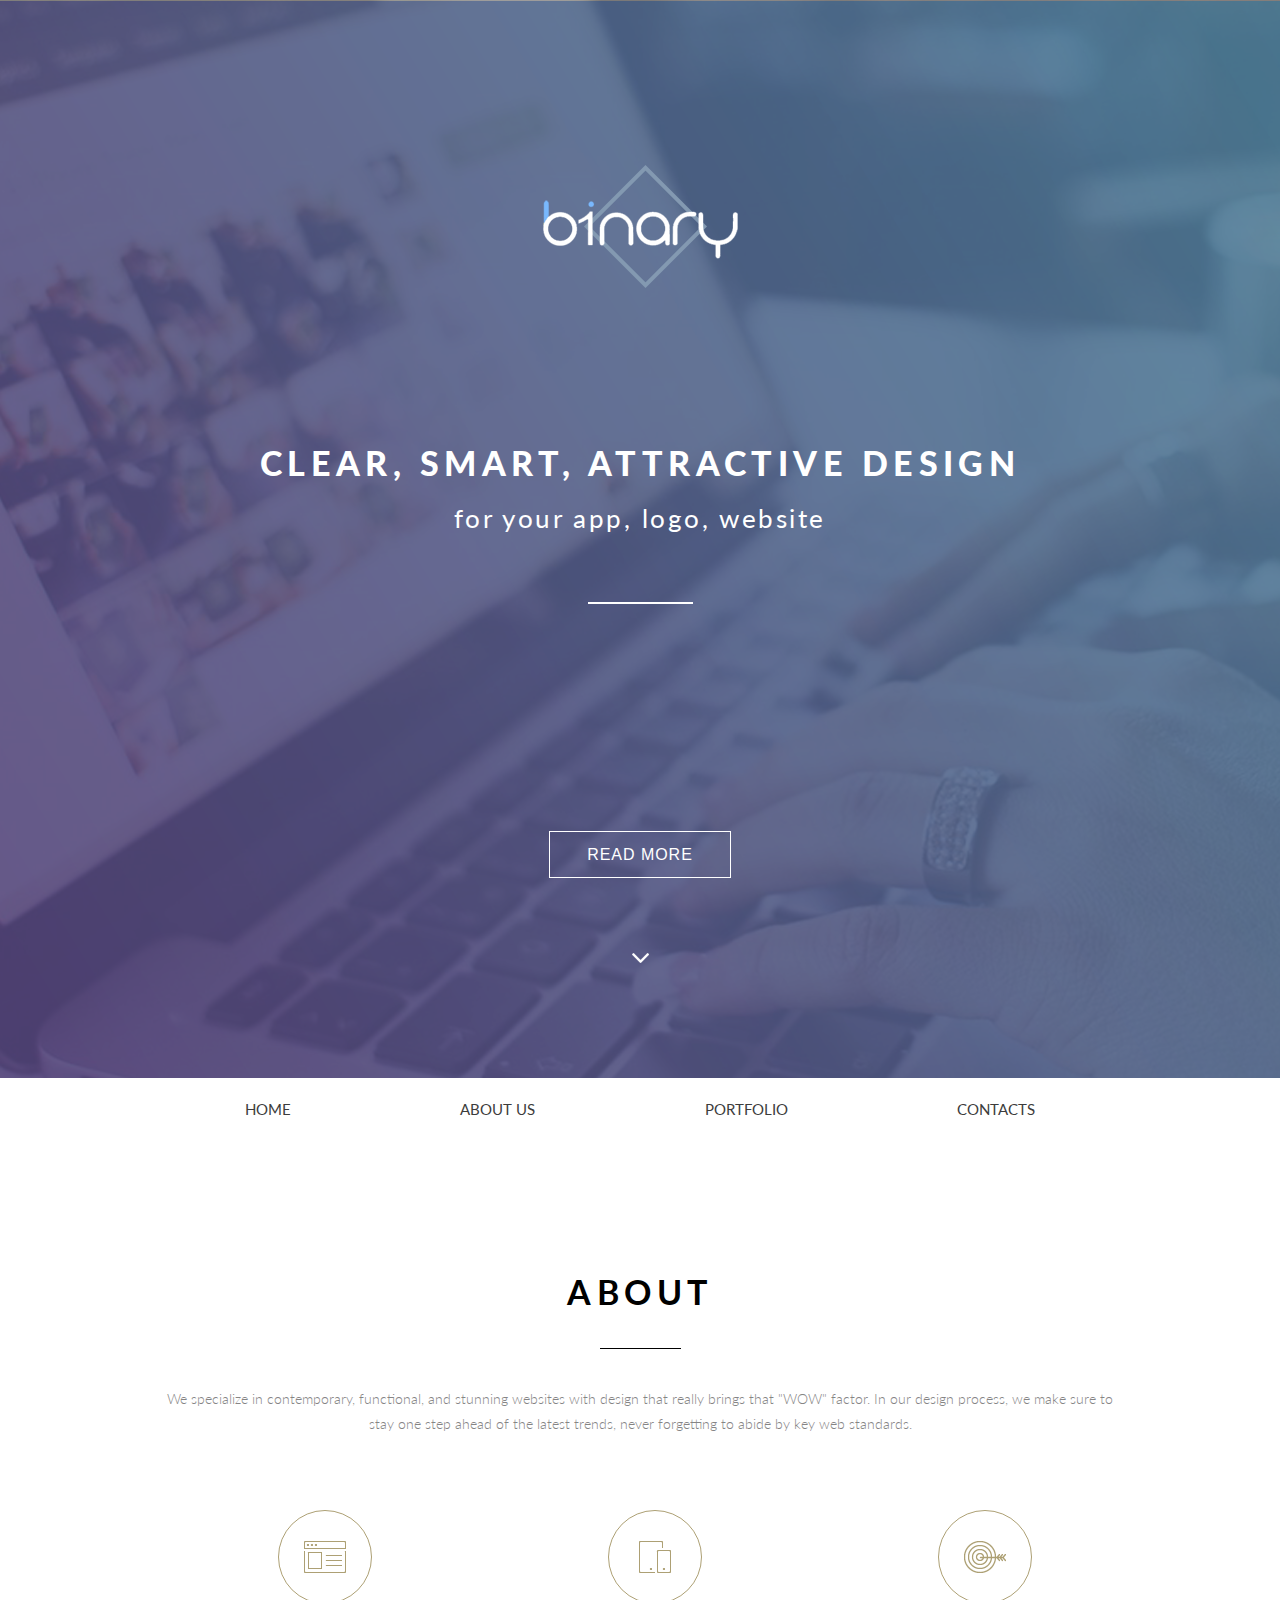
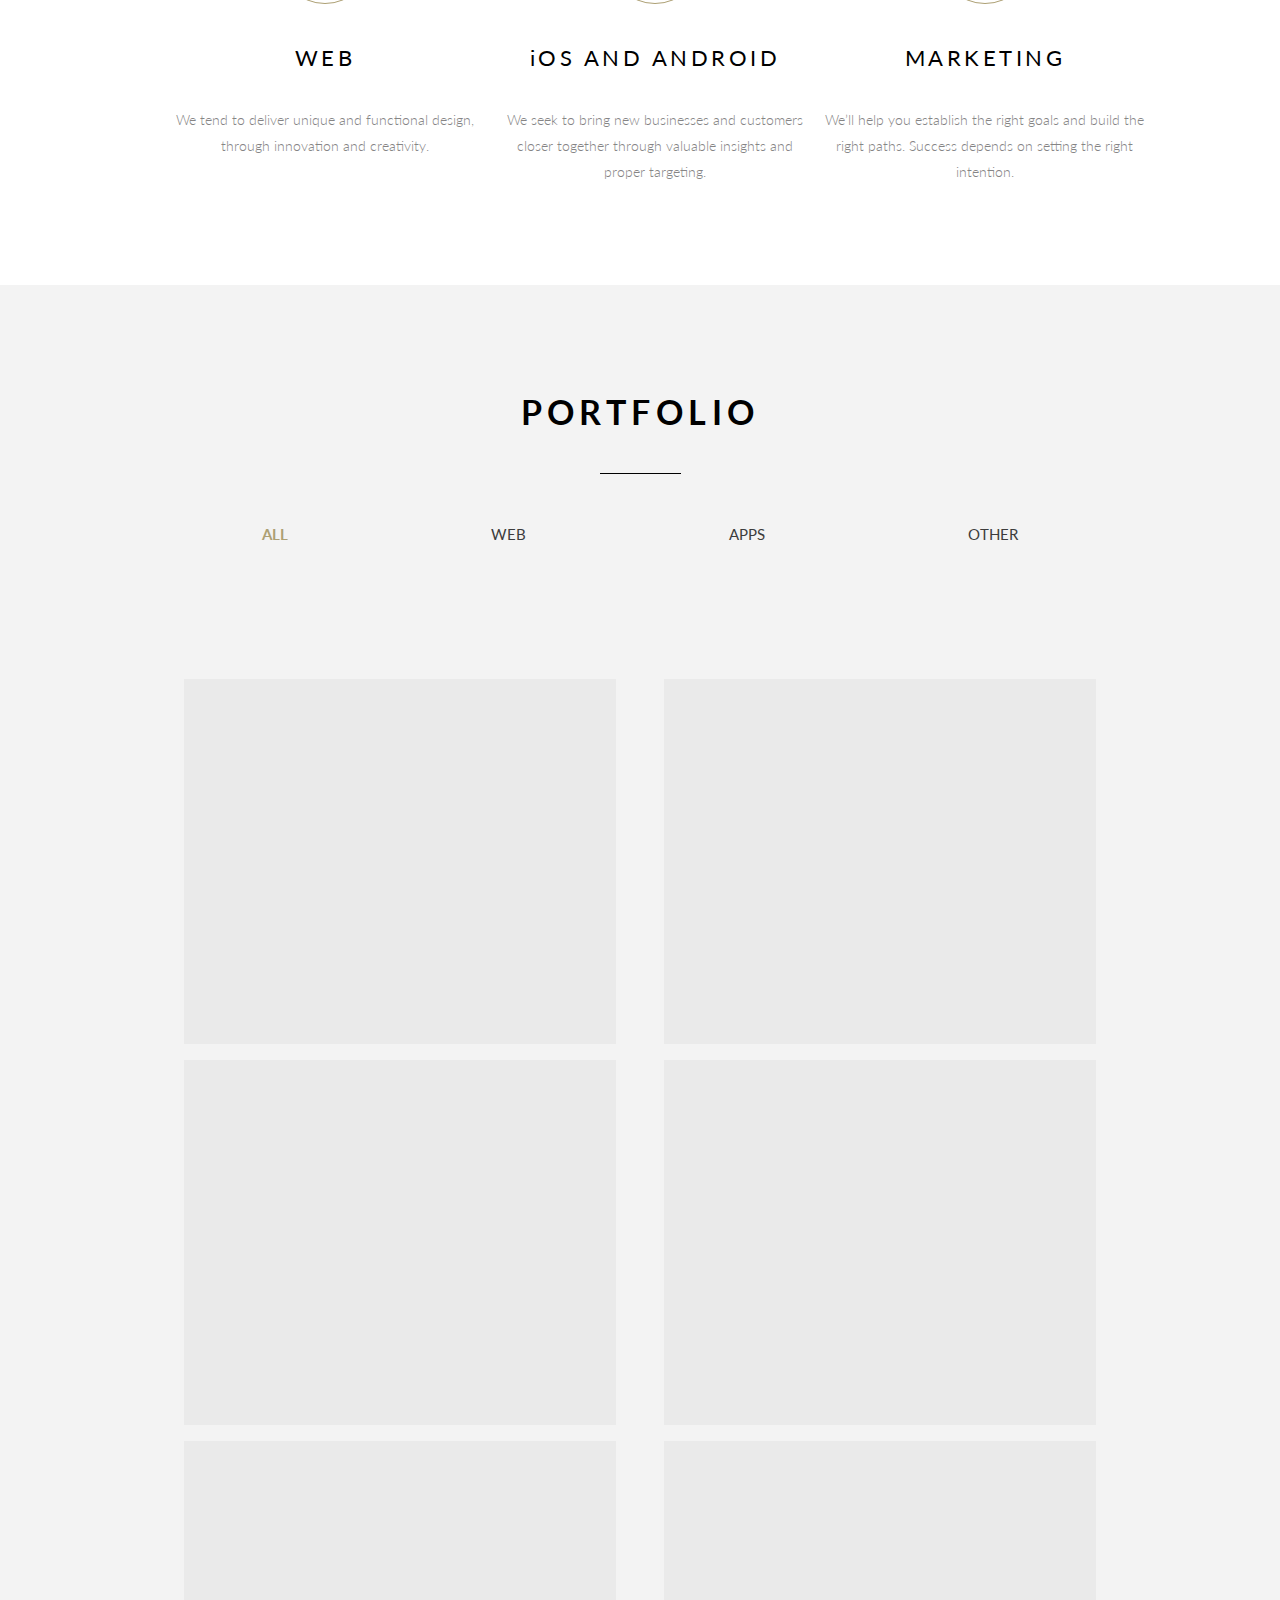
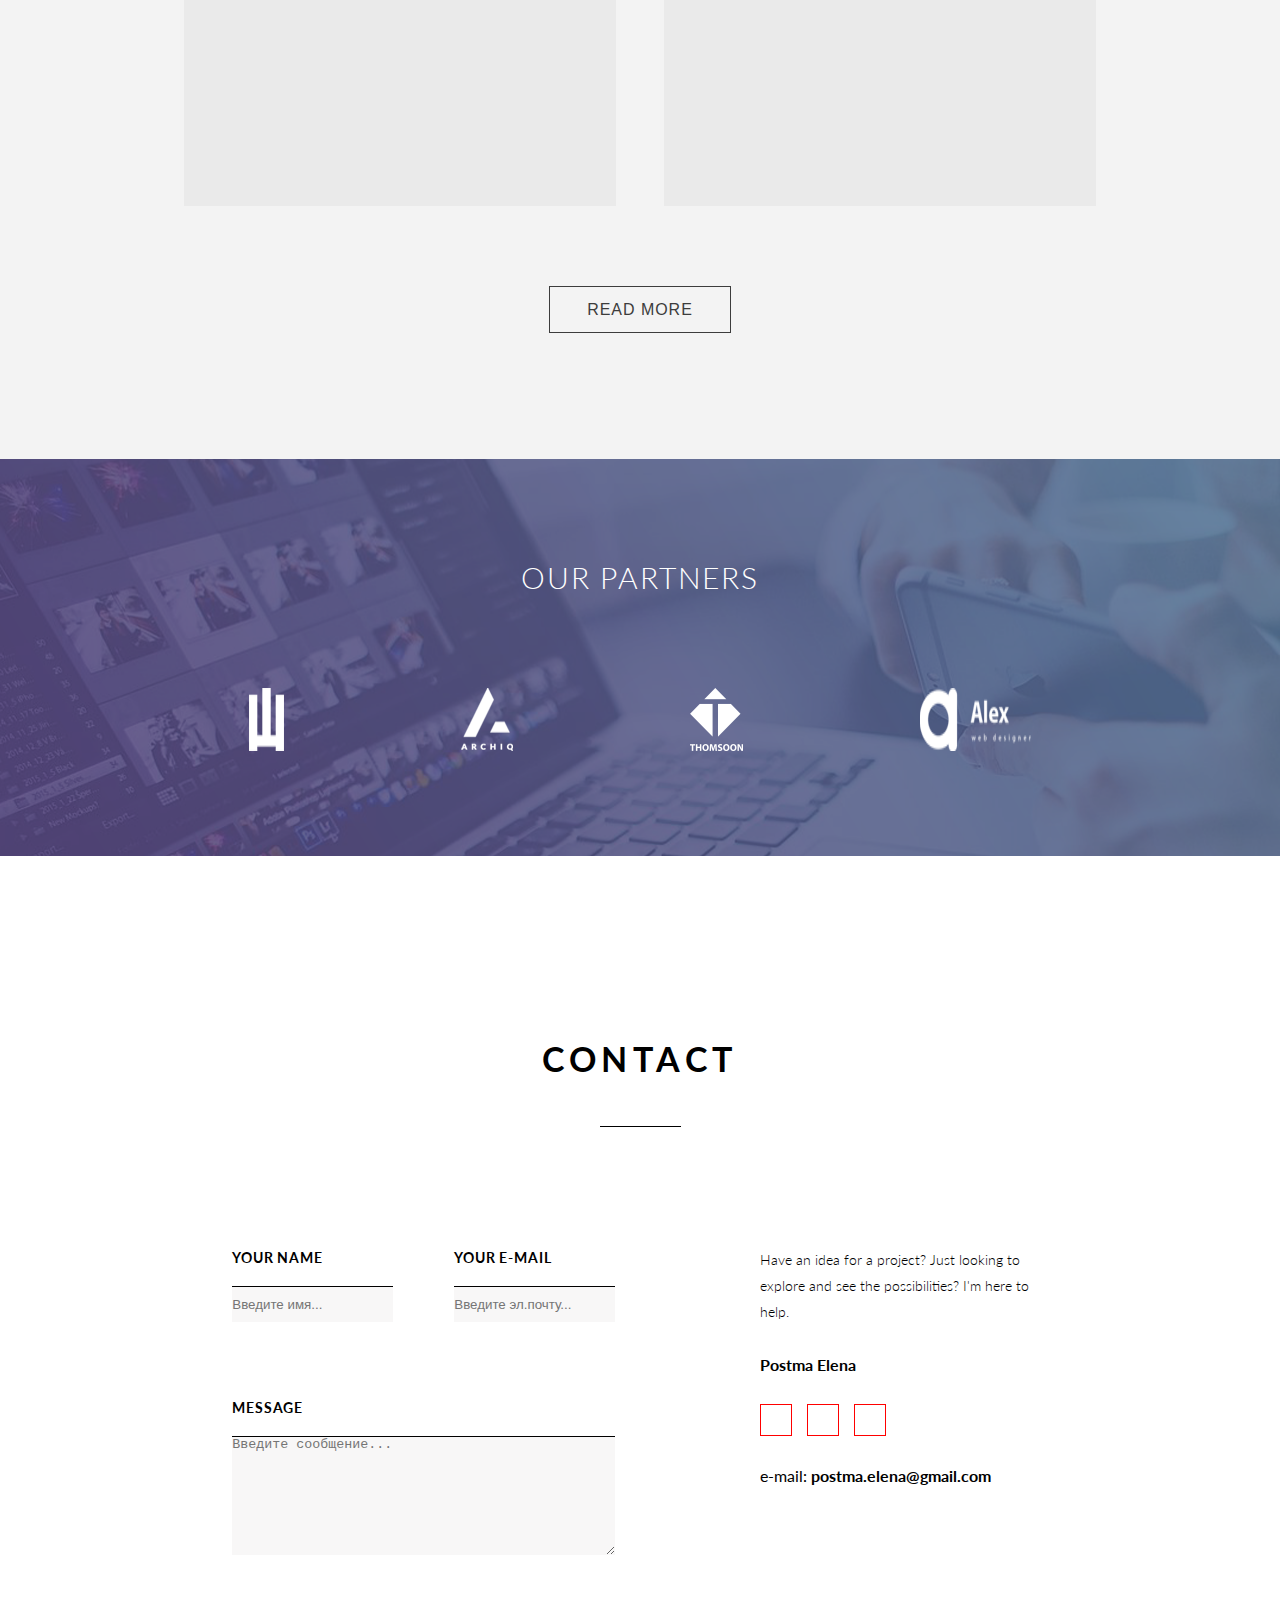
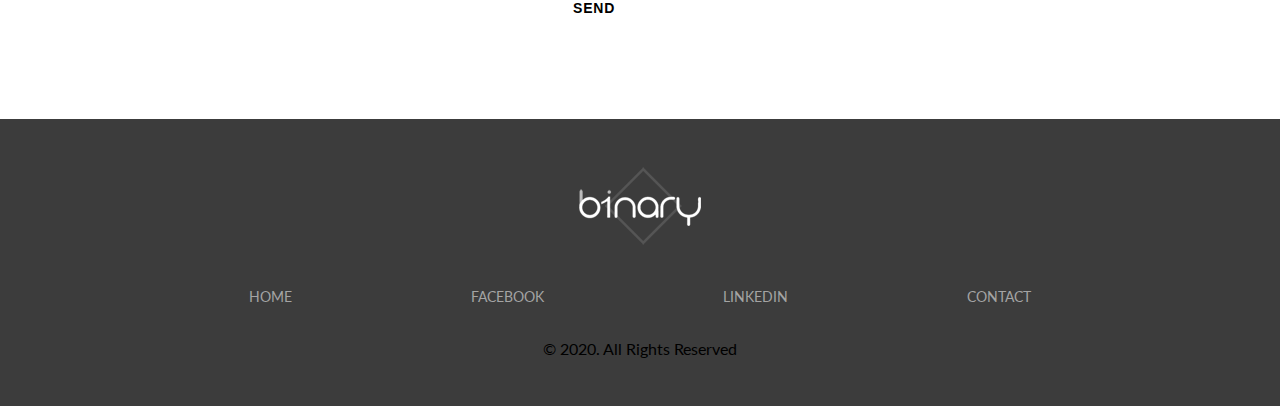
<file: index.html>
<!DOCTYPE html>
<html lang="en">

<head>
    <meta charset="UTF-8">
    <meta name="viewport" content="width=device-width, initial-scale=1.0">
    <link href="https://fonts.googleapis.com/css?family=Lato:300,400,700&display=swap" rel="stylesheet">
    <link rel="stylesheet" href="/css/style.css">
    <title>B1NARY</title>
</head>

<body>
    <header class="header">
        <div class="container">
            <div class="header__logo">
                <img src="/img/slider_img/slider_logo.png" alt="">
            </div>
            <div class="header__text">
                <p class="header__text_bold text">Clear, smart, attractive design </p>
                <p class="header__text_normal text">for your app, logo, website</p>
            </div>
            <button class="header__button">READ MORE</button>
            <div class="header__anchor">
                <a href="#">
                    <img src="img/slider_img/header_arrow_down.png" alt="arrow_anchor">
                </a>
            </div>
        </div>
    </header>
    <nav class="menu">
        <div class='container'>
            <ul class="menu__list">
                <li class='list__item item_active'><a href="#">home</a></li>
                <li class='list__item'><a href="#">about us</a></li>
                <li class='list__item'><a href="#">portfolio</a></li>
                <li class='list__item'><a href="#">contacts</a></li>
            </ul>
        </div>
    </nav>
    <main class="content">
        <section class="content__about">
            <div class='container'>
                <article class="about__title">
                    ABOUT
                </article>
                <article class="about__text">
                    <p>We specialize in contemporary, functional, and stunning websites with design that really brings that "WOW" factor. In our design process, we make sure to stay one step ahead of the latest trends, never forgetting to abide by key web
                        standards.
                    </p>
                </article>
                <article class="about__cards">
                    <article class="about__card card_one">
                        <div class="card__img "></div>
                        <div class="card__title">
                            WEB
                        </div>
                        <div class="card__text">
                            We tend to deliver unique and functional design, through innovation and creativity.
                        </div>
                    </article>
                    <article class="about__card card_two">
                        <div class="card__img">

                        </div>
                        <div class="card__title">
                            iOS AND ANDROID
                        </div>
                        <div class="card__text">
                            We seek to bring new businesses and customers closer together through valuable insights and proper targeting.
                        </div>
                    </article>
                    <article class="about__card card_three">
                        <div class="card__img">

                        </div>
                        <div class="card__title">
                            MARKETING
                        </div>
                        <div class="card__text">
                            We’ll help you establish the right goals and build the right paths. Success depends on setting the right intention.
                        </div>
                    </article>

                </article>
            </div>
        </section>
        <section class="content__portfolio">
            <section class="container">
                <article class='potrfolio__title'>PORTFOLIO</article>
                <article class='potrfolio__nav'>
                    <ul class="portfolio__list">
                        <li class='portfolio__list_item item_active'><a href="#">all</a></li>
                        <li class='portfolio__list_item'><a href="#">web</a></li>
                        <li class='portfolio__list_item'><a href="#">apps</a></li>
                        <li class='portfolio__list_item'><a href="#">other</a></li>
                    </ul>
                </article>
                <article class='potrfolio__imgs'>
                    <div class="portfolio__img"></div>
                    <div class="portfolio__img"></div>
                    <div class="portfolio__img"></div>
                    <div class="portfolio__img"></div>
                    <div class="portfolio__img"></div>
                    <div class="portfolio__img"></div>
                </article>
                <button class="portfolio__btn">READ MORE</button>
            </section>
        </section>
        <section class="content__partners">
            <article class="container">
                <article class="partners__title">
                    Our partners
                </article>
                <article class="partners__card">
                    <div class="partners__list">
                        <img class='partners__list__item item_1' src="/img/partners/partner_1.png" alt="partner_1">
                        <img class='partners__list__item item_2' src="/img/partners/partner_2.png" alt="partner_2">
                        <img class='partners__list__item item_3' src="/img/partners/partner_3.png" alt="partner_3">
                        <img class='partners__list__item item_4' src="/img/partners/partner_4.png" alt="partner_4">
                    </div>
                </article>
            </article>
        </section>
        <section class="content__contacts">
            <article class="container">
                <article class="contact__title">
                    contact
                </article>
                <article class="contact__orders">
                    <form action="#" class="contact__form">
                        <div class="contact__nameAndMail">
                            <div class='contact__form__name'>
                                <label for="contact_name">YOUR NAME</label>
                                <br>
                                <input type="text" name='contact_name' id="contact_name" class="mt_19" placeholder="Введите имя...">
                            </div>
                            <div class='contact__form__email'>
                                <label for="contact_email">YOUR E-MAIL</label>
                                <br>
                                <input type="email" name='contact_email' id="contact_email" class="mt_19" placeholder="Введите эл.почту...">
                            </div>
                        </div>
                        <div class='contact__form__message'>
                            <label for="contact__message">MESSAGE</label>
                            <br>
                            <textarea name="contact__message" id="contact__message" placeholder="Введите сообщение..." class="mt_19"></textarea>
                        </div>
                        <button class="contact__btn">send</button>
                    </form>
                    <div class="contact__present">
                        <div class="contact__present_text">Have an idea for a project? Just looking to explore and see the possibilities? I'm here to help.</div>
                        <div class="contact__present_name">
                            <strong>Postma Elena</strong>
                        </div>
                        <div class="contact__present_socials">
                            <div class="contact__fb present__icons">
                            </div>
                            <div class="contact__in present__icons">
                            </div>
                            <div class="contact__vk present__icons"></div>
                        </div>
                        <div class="contact__present_mail">e-mail: <strong>postma.elena@gmail.com</strong></div>
                    </div>
                </article>
            </article>
        </section>
    </main>

    <footer class="footer">
        <section class="container">
            <section class="footer__logo"></section>
            <section class="footer__nav">
                <ul class="footer__nav__list">
                    <li class='footer__item footer_item_1'><a href="#">HOME</a></li>
                    <li class='footer__item footer_item_2'><a href="#">Facebook</a></li>
                    <li class='footer__item footer_item_3'><a href="#">Linkedin</a></li>
                    <li class='footer__item footer_item_4'><a href="#">Contact</a></li>
                </ul>
            </section>
            <section class="footer__copyright">© 2020. All Rights Reserved</section>
        </section>
    </footer>
</body>

</html>
</file>
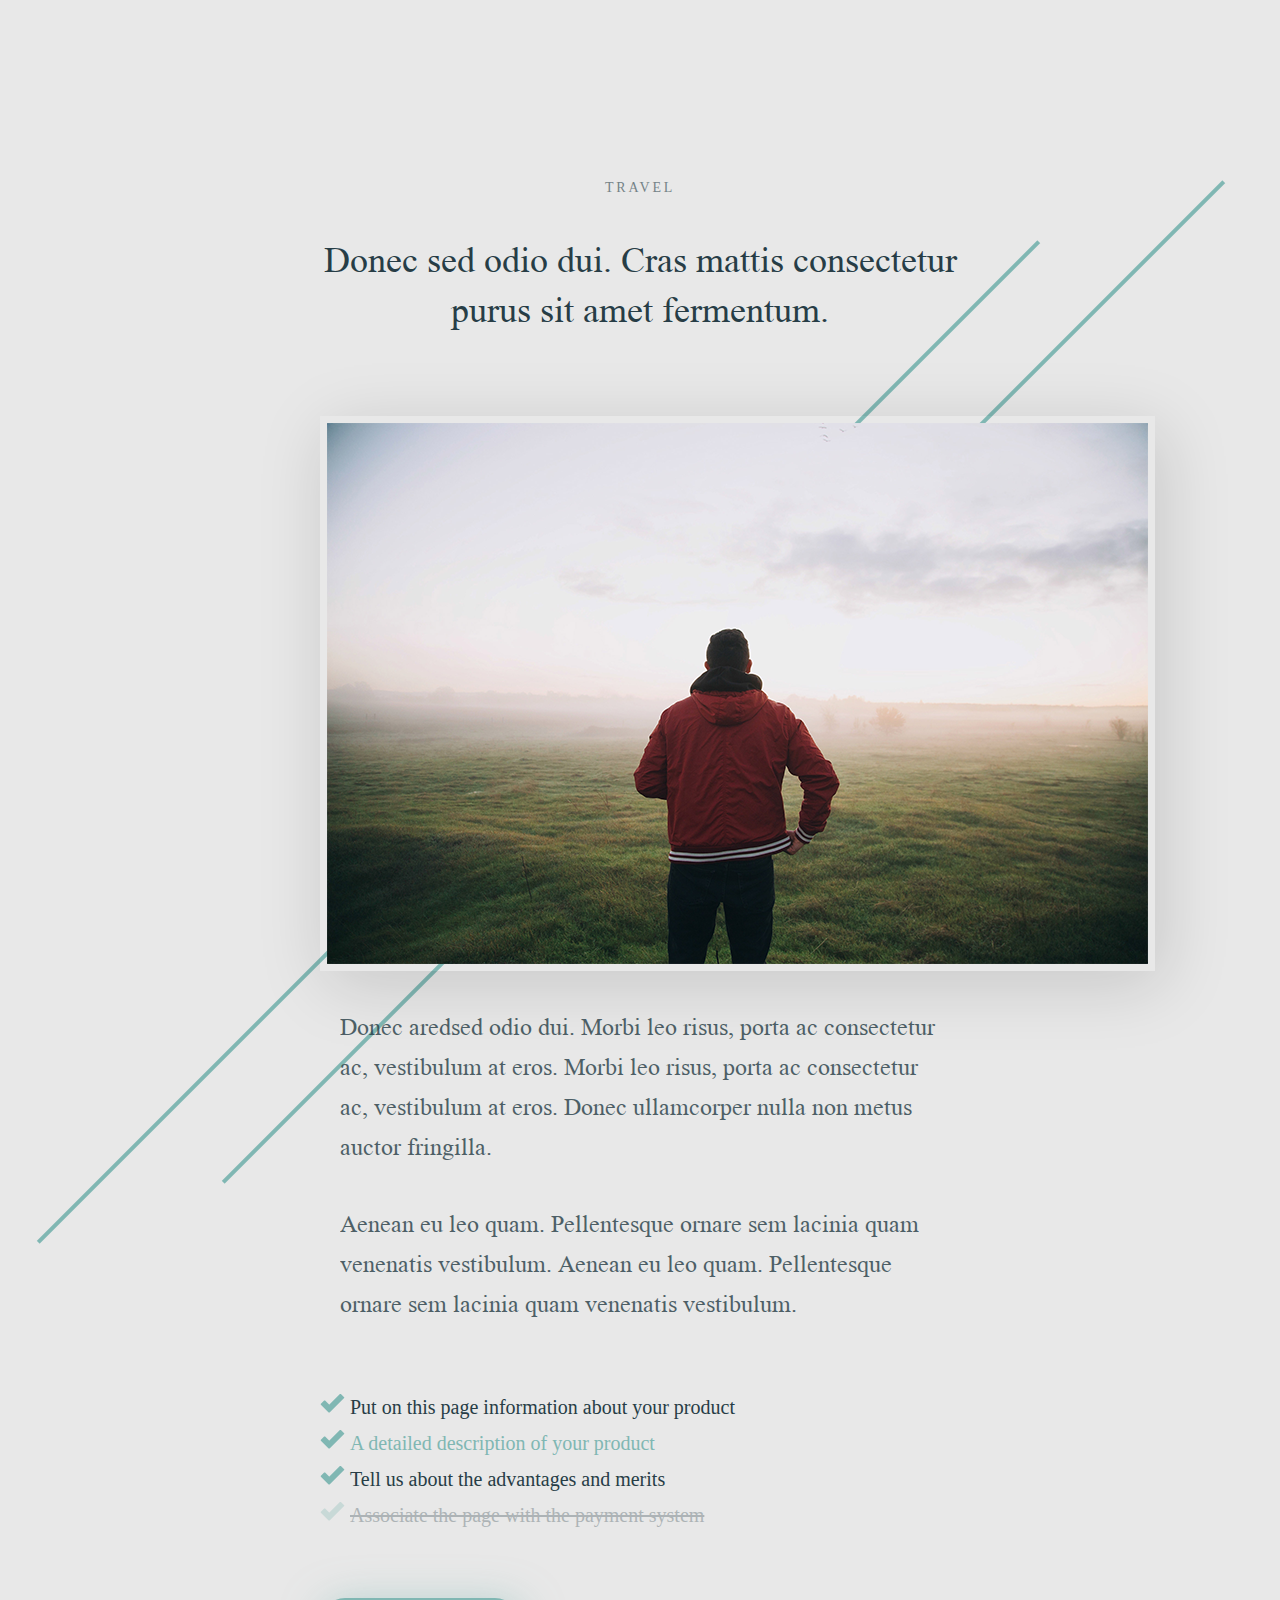
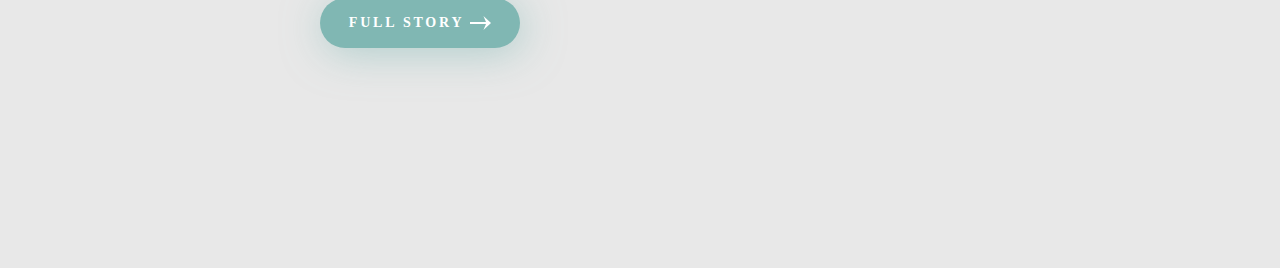
<file: learning_page/index.html>
<!DOCTYPE html>
<html lang="en">

<head>
    <meta charset="UTF-8">
    <meta name="viewport" content="width=device-width, initial-scale=1.0">
    <title>learn page</title>
    <link rel="stylesheet" href="/learning_page/css/style.css">
</head>

<body>
    <div class='wrapper'>
        <h1>Travel</h1>
        <h2>Donec sed odio dui. Cras mattis consectetur purus sit amet fermentum.</h2>

        <div class='wrapper_img'>
            <div class="img_bg"></div>
        </div>

        <p class='first_p'>Donec aredsed odio dui. Morbi leo risus, porta ac consectetur ac, vestibulum at eros. Morbi leo risus, porta ac consectetur ac, vestibulum at eros. Donec ullamcorper nulla non metus auctor fringilla.</p>
        <p class='two_p'>Aenean eu leo quam. Pellentesque ornare sem lacinia quam venenatis vestibulum. Aenean eu leo quam. Pellentesque ornare sem lacinia quam venenatis vestibulum.</p>

        <ul class="list">
            <li class='list__item item_1'>Put on this page information about your product</li>
            <li class='list__item item_2'>A detailed description of your product</li>
            <li class='list__item item_3'>Tell us about the advantages and merits</li>
            <li class='list__item item_4'>Associate the page with the payment system</li>
        </ul>

				<button type='submit' class="btn_submit">FULL STORY <img src="img/arrow_btn.png" alt=""> </button>
    </div>
</body>

</html>
</file>
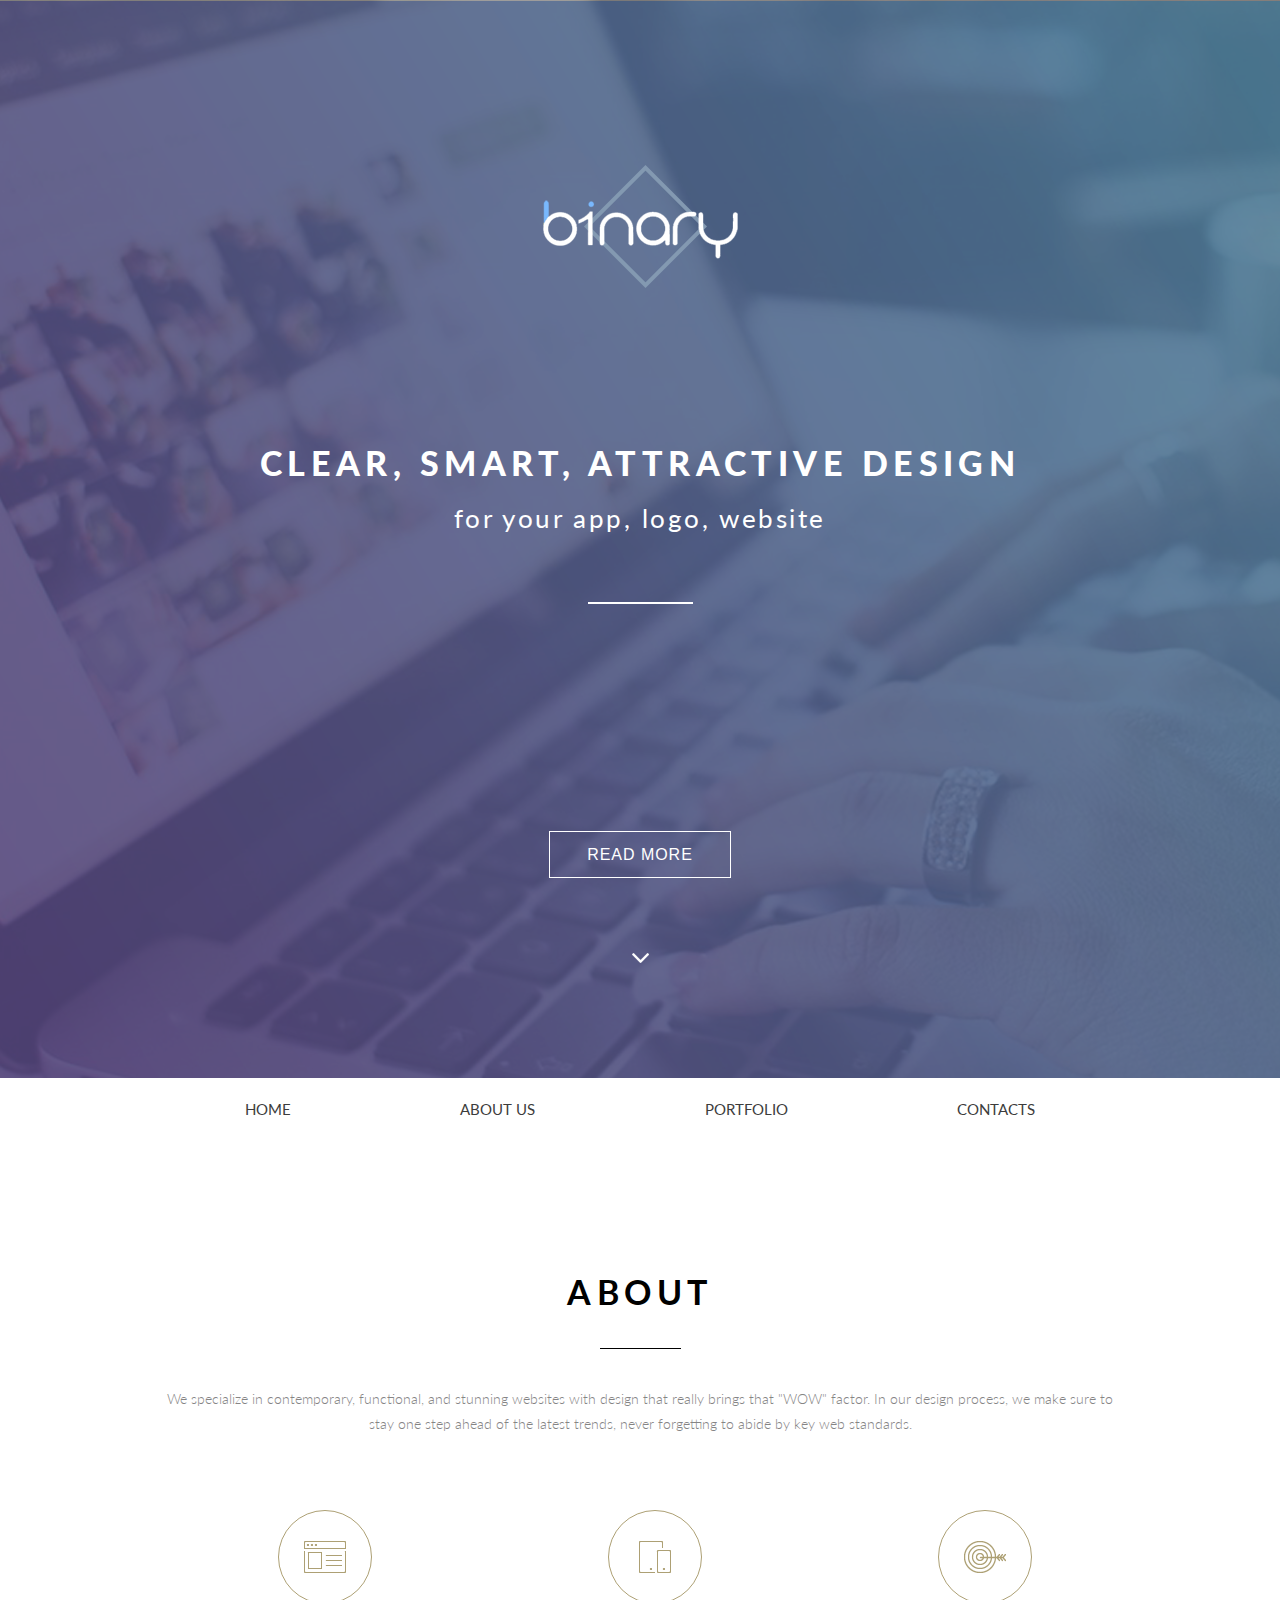
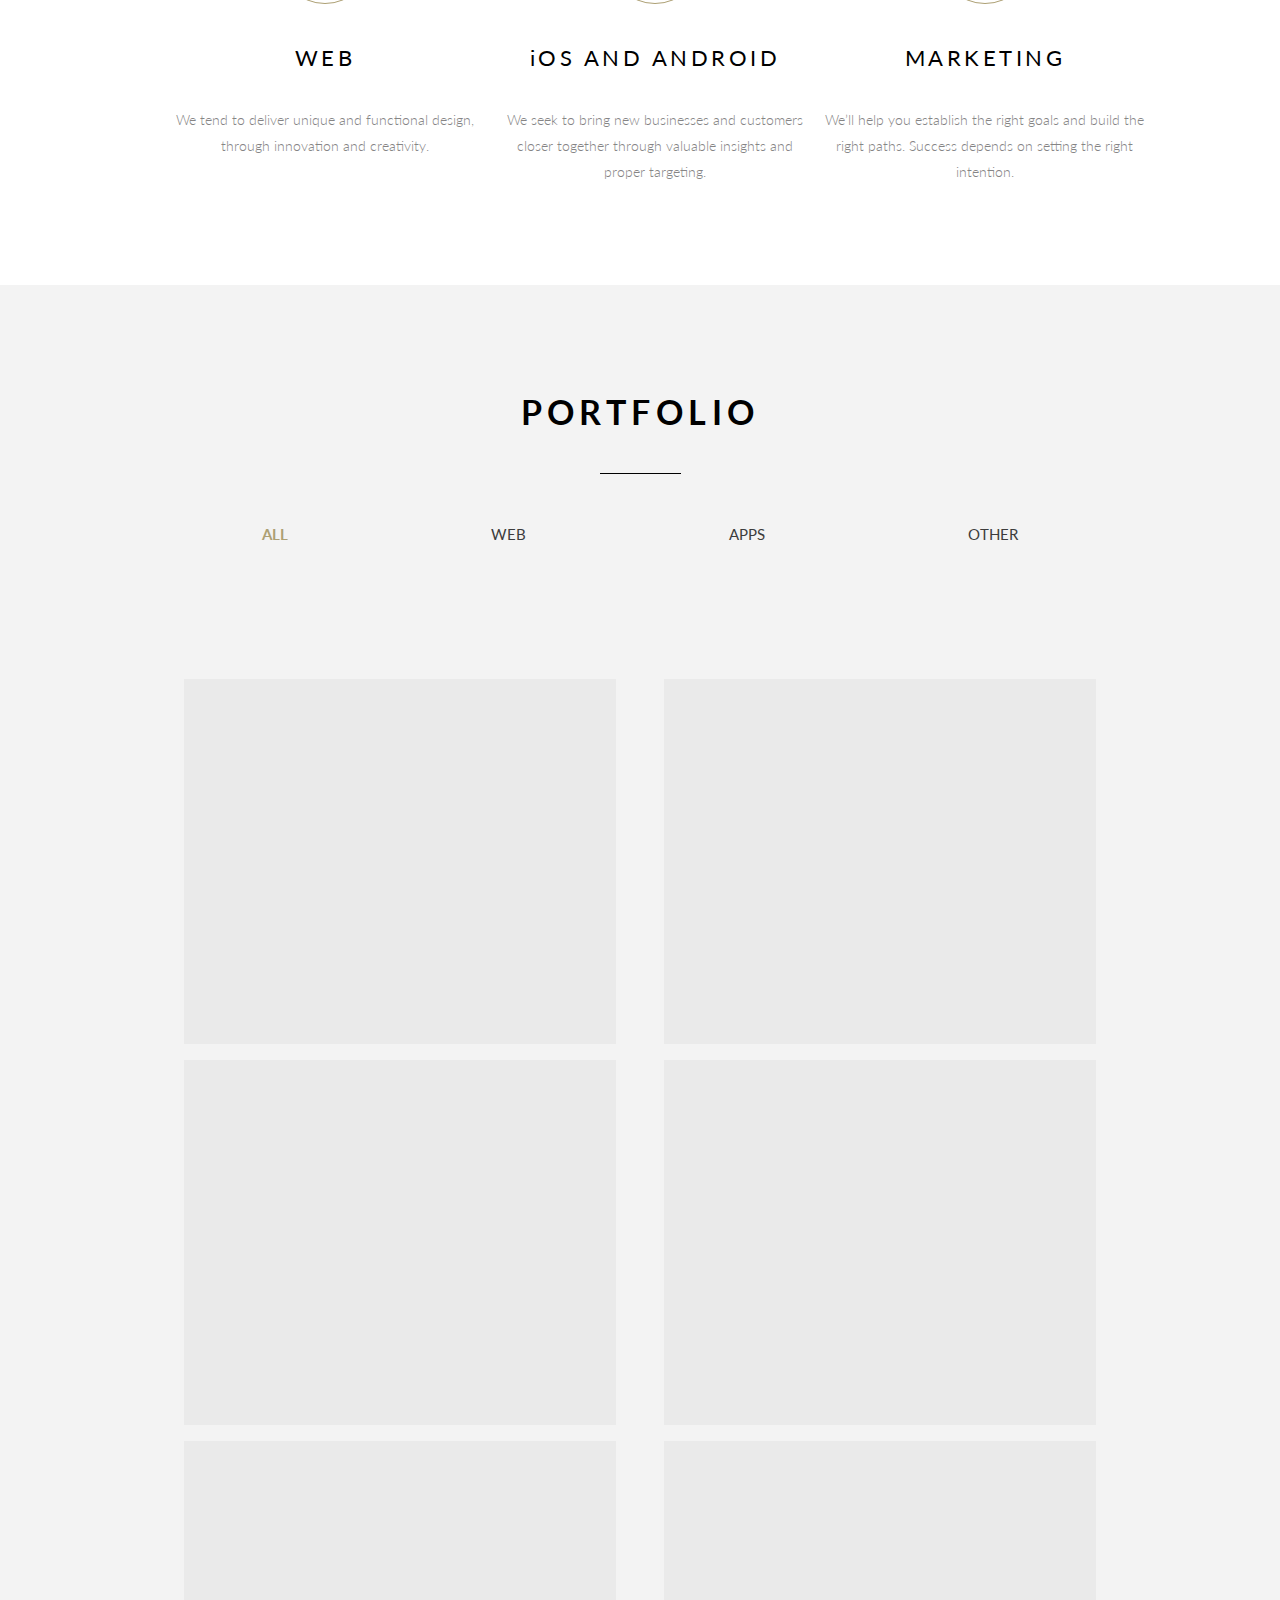
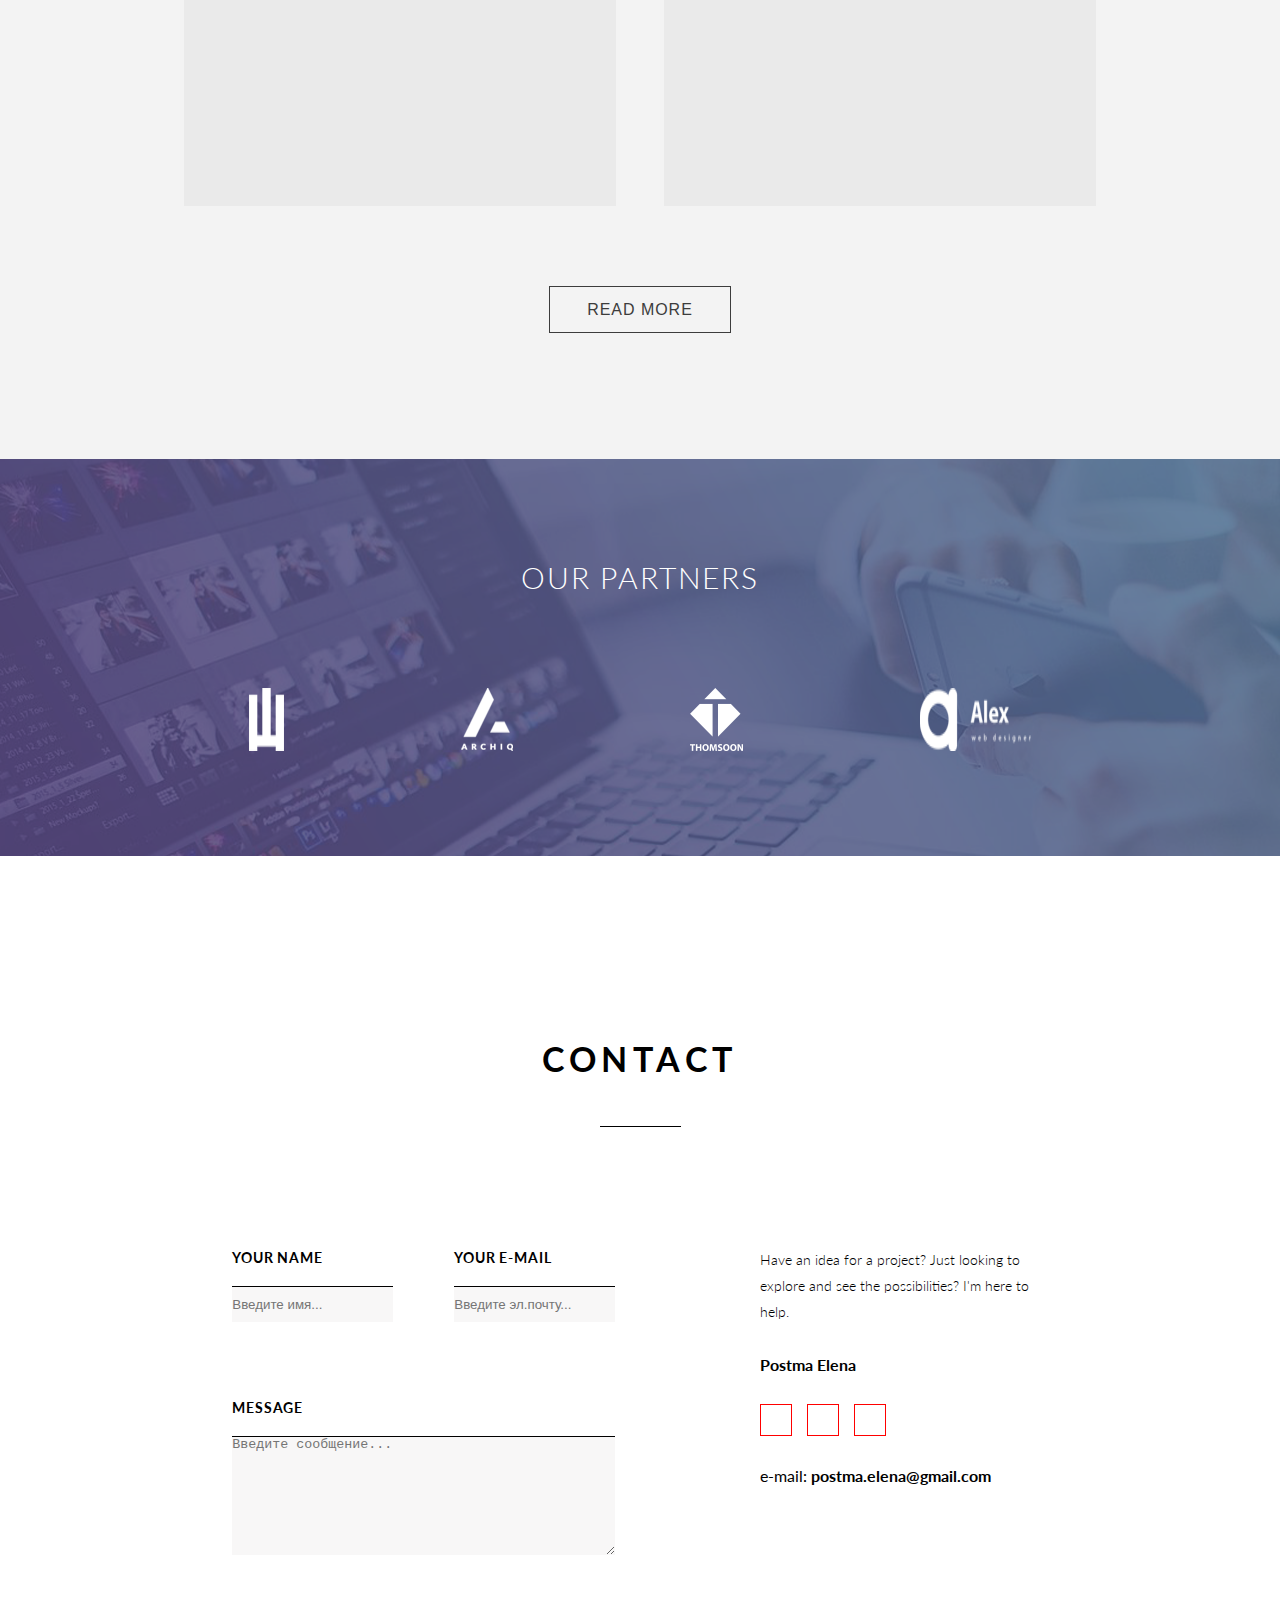
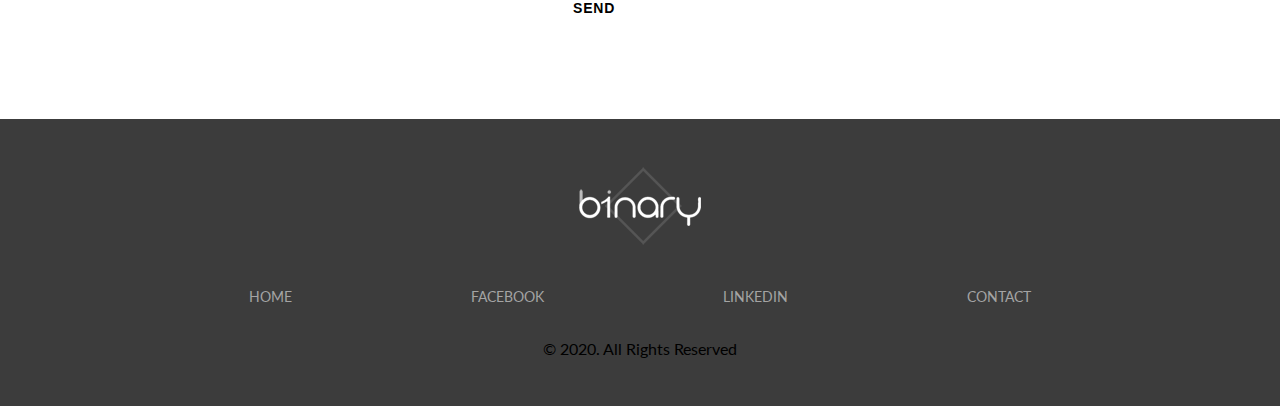
<file: site_b1nary/index.html>
<!DOCTYPE html>
<html lang="en">

<head>
    <meta charset="UTF-8">
    <meta name="viewport" content="width=device-width, initial-scale=1.0">
    <link href="https://fonts.googleapis.com/css?family=Lato:300,400,700&display=swap" rel="stylesheet">
    <link rel="stylesheet" href="/site_b1nary/css/style.css">
    <title>B1NARY</title>
</head>

<body>
    <header class="header">
        <div class="container">
            <div class="header__logo">
                <img src="/site_b1nary/img/slider_img/slider_logo.png" alt="">
            </div>
            <div class="header__text">
                <h1 class="header__text_bold text">Clear, smart, attractive design </h1>
                <p class="header__text_normal text">for your app, logo, website</p>
            </div>
            <button class="header__button">READ MORE</button>
            <div class="header__anchor">
                <a href="#">
                    <img src="/site_b1nary/img/slider_img/header_arrow_down.png" alt="arrow_anchor">
                </a>
            </div>
        </div>
    </header>
    <nav class="menu">
        <div class='container'>
            <ul class="menu__list">
                <li class='list__item item_active'><a href="#">home</a></li>
                <li class='list__item'><a href="#">about us</a></li>
                <li class='list__item'><a href="#">portfolio</a></li>
                <li class='list__item'><a href="#">contacts</a></li>
            </ul>
        </div>
    </nav>
    <main class="content">
        <section class="content__about">
            <div class='container'>
                <article class="about__title">
                    ABOUT
                </article>
                <article class="about__text">
                    <p>We specialize in contemporary, functional, and stunning websites with design that really brings that "WOW" factor. In our design process, we make sure to stay one step ahead of the latest trends, never forgetting to abide by key web
                        standards.
                    </p>
                </article>
                <article class="about__cards">
                    <article class="about__card card_one">
                        <div class="card__img "></div>
                        <div class="card__title">
                            WEB
                        </div>
                        <div class="card__text">
                            We tend to deliver unique and functional design, through innovation and creativity.
                        </div>
                    </article>
                    <article class="about__card card_two">
                        <div class="card__img">

                        </div>
                        <div class="card__title">
                            iOS AND ANDROID
                        </div>
                        <div class="card__text">
                            We seek to bring new businesses and customers closer together through valuable insights and proper targeting.
                        </div>
                    </article>
                    <article class="about__card card_three">
                        <div class="card__img">

                        </div>
                        <div class="card__title">
                            MARKETING
                        </div>
                        <div class="card__text">
                            We’ll help you establish the right goals and build the right paths. Success depends on setting the right intention.
                        </div>
                    </article>

                </article>
            </div>
        </section>
        <section class="content__portfolio">
            <section class="container">
                <h2 class='potrfolio__title'>PORTFOLIO</h2>
                <article class='potrfolio__nav'>
                    <ul class="portfolio__list">
                        <li class='portfolio__list_item item_active'><a href="#">all</a></li>
                        <li class='portfolio__list_item'><a href="#">web</a></li>
                        <li class='portfolio__list_item'><a href="#">apps</a></li>
                        <li class='portfolio__list_item'><a href="#">other</a></li>
                    </ul>
                </article>
                <article class='potrfolio__imgs'>
                    <div class="portfolio__img"></div>
                    <div class="portfolio__img"></div>
                    <div class="portfolio__img"></div>
                    <div class="portfolio__img"></div>
                    <div class="portfolio__img"></div>
                    <div class="portfolio__img"></div>
                </article>
                <button class="portfolio__btn">READ MORE</button>
            </section>
        </section>
        <section class="content__partners">
            <article class="container">
                <h3 class="partners__title">
                    Our partners
                </h3>
                <article class="partners__card">
                    <div class="partners__list">
                        <img class='partners__list__item item_1' src="/site_b1nary/img/partners/partner_1.png" alt="partner_1">
                        <img class='partners__list__item item_2' src="/site_b1nary/img/partners/partner_2.png" alt="partner_2">
                        <img class='partners__list__item item_3' src="/site_b1nary/img/partners/partner_3.png" alt="partner_3">
                        <img class='partners__list__item item_4' src="/site_b1nary/img/partners/partner_4.png" alt="partner_4">
                    </div>
                </article>
            </article>
        </section>
        <section class="content__contacts">
            <article class="container">
                <h2 class="contact__title">
                    contact
                </h2>
                <article class="contact__orders">
                    <form action="#" class="contact__form">
                        <div class="contact__nameAndMail">
                            <div class='contact__form__name'>
                                <label for="contact_name">YOUR NAME</label>
                                <br>
                                <input type="text" name='contact_name' id="contact_name" class="mt_19" placeholder="Введите имя...">
                            </div>
                            <div class='contact__form__email'>
                                <label for="contact_email">YOUR E-MAIL</label>
                                <br>
                                <input type="email" name='contact_email' id="contact_email" class="mt_19" placeholder="Введите эл.почту...">
                            </div>
                        </div>
                        <div class='contact__form__message'>
                            <label for="contact__message">MESSAGE</label>
                            <br>
                            <textarea name="contact__message" id="contact__message" placeholder="Введите сообщение..." class="mt_19"></textarea>
                        </div>
                        <button class="contact__btn">send</button>
                    </form>
                    <div class="contact__present">
                        <div class="contact__present_text">Have an idea for a project? Just looking to explore and see the possibilities? I'm here to help.</div>
                        <div class="contact__present_name">
                            <strong>Postma Elena</strong>
                        </div>
                        <div class="contact__present_socials">
                            <div class="contact__fb present__icons">
                            </div>
                            <div class="contact__in present__icons">
                            </div>
                            <div class="contact__vk present__icons"></div>
                        </div>
                        <div class="contact__present_mail">e-mail: <strong>postma.elena@gmail.com</strong></div>
                    </div>
                </article>
            </article>
        </section>
    </main>

    <footer class="footer">
        <section class="container">
            <section class="footer__logo"></section>
            <section class="footer__nav">
                <ul class="footer__nav__list">
                    <li class='footer__item footer_item_1'><a href="#">HOME</a></li>
                    <li class='footer__item footer_item_2'><a href="#">Facebook</a></li>
                    <li class='footer__item footer_item_3'><a href="#">Linkedin</a></li>
                    <li class='footer__item footer_item_4'><a href="#">Contact</a></li>
                </ul>
            </section>
            <section class="footer__copyright">© 2020. All Rights Reserved</section>
        </section>
    </footer>
</body>

</html>
</file>
<file: css/style.css>
* {
    padding: 0;
    margin: 0;
}

body {
    font-family: 'Lato', sans-serif;
}


/* --------------------------- HEADER section */

.header {
    background: url(/img/slider_img/bg_header_743.png) no-repeat;
    padding: 165px 0 115px;
    margin: 0;
}

.container {
    width: 75%;
    margin: 0 auto;
}

.header__logo {
    width: 195px;
    height: 123px;
    margin: 0 auto;
}

.header__text {
    color: #ffffff;
    letter-spacing: 0.16em;
    margin-top: 155px;
    padding: 0;
    text-align: center;
    line-height: 70px;
}

.header__text:after {
    content: '';
    display: block;
    margin: 0 auto;
    width: 105px;
    height: 2px;
    background-color: #fff;
    margin-top: 49px;
}

.header__text_bold {
    font-size: 34px;
    line-height: 40px;
    font-weight: 900;
    text-transform: uppercase;
    letter-spacing: 0.16em;
}

.header__text_normal {
    font-size: 26px;
    font-weight: 400;
    text-transform: none;
}

.header button,
.portfolio__btn {
    display: block;
    width: 182px;
    height: 47px;
    background: none;
    font-size: 16px;
    line-height: 1.2;
    font-weight: 400;
    letter-spacing: 0.06em;
    color: #ffffff;
    margin: 227px auto 75px;
    border: 1px solid #ffffff;
}

.header__anchor img {
    display: block;
    margin: 0 auto;
}


/* --------------------------- MENU ------------------------------------ */

nav {
    margin: 22px 0 25px;
}

ul.menu__list,
ul.portfolio__list {
    list-style: none;
    display: flex;
    justify-content: space-around;
    align-content: center;
}

.menu__list a {
    display: block;
    font-size: 15px;
    text-decoration: none;
}

.list__item a {
    font-weight: 400;
    color: #3c3c3c;
    text-transform: uppercase;
}

.item_active,
.list__item a:hover,
.list__item a:active,
.footer__nav__list a:hover,
.footer__nav__list a:active {
    font-weight: 700;
    color: #ada074;
}


/* ----------------------  ABOUT US ---------------------- */

.content__about {
    padding-top: 129px;
}

.about__title {
    font-size: 34px;
    text-align: center;
    line-height: 1.2;
    font-weight: 700;
    text-transform: uppercase;
    letter-spacing: 0.16em;
    color: #000000;
}

.about__title:after {
    content: '';
    display: block;
    width: 81px;
    height: 1px;
    background-color: #000000;
    margin: 35px auto 0;
}

.about__text {
    font-size: 14px;
    line-height: 25px;
    font-weight: 300;
    color: #868585;
    text-align: center;
    margin-top: 37px;
}

.about__cards {
    display: flex;
    margin-top: 69px;
    margin-bottom: 95px;
}

.about__card {
    display: flex;
    flex: 0 0 33.333%;
    flex-direction: column;
    align-items: center;
    padding: 5px;
}

.card__img {
    width: 92px;
    height: 92px;
    border: 1px solid #ada074;
    border-radius: 50%;
}

.card__title {
    font-size: 22px;
    line-height: 1.2;
    font-weight: 400;
    letter-spacing: 0.16em;
    color: #000000;
    margin-top: 41px;
}

.card__text {
    font-size: 14px;
    line-height: 26px;
    font-weight: 300;
    color: #868585;
    margin-top: 36px;
    text-align: center;
}

.card__img img {
    width: 42px;
    height: 32px;
    background-color: #ada074;
}

.card_one .card__img {
    background: url(/img/about/about__card_one.png) no-repeat center;
}

.card_two .card__img {
    background: url(/img/about/about__card_two.png) no-repeat center;
}

.card_three .card__img {
    background: url(/img/about/about__card_three.png) no-repeat center;
}


/* --------------------- PORTFOLIO section */

.content__portfolio {
    padding: 107px 0 62px;
    background-color: #F3F3F3;
}

.potrfolio__title {
    font-size: 34px;
    line-height: 1.2;
    font-weight: 700;
    text-transform: uppercase;
    letter-spacing: 0.16em;
    color: #000000;
    text-align: center;
}

.potrfolio__title:after {
    content: '';
    display: block;
    width: 81px;
    height: 1px;
    background-color: #000000;
    margin: 40px auto 0;
}

.potrfolio__nav {
    margin-top: 50px;
}

.portfolio__list_item a {
    text-decoration: none;
    text-transform: uppercase;
    font-weight: 400;
    color: #3c3c3c;
    font-size: 15px;
}

.portfolio__list_item a:active,
.portfolio__list_item a:hover,
.portfolio__list .item_active a {
    font-weight: 700;
    color: #ada074;
}

.potrfolio__imgs {
    display: flex;
    justify-content: space-around;
    flex-wrap: wrap;
    margin-top: 136px;
}

.portfolio__img {
    width: 538px;
    height: 365px;
    background-color: #eaeaea;
    flex: 0 2 45%;
    margin-bottom: 16px;
}

.portfolio__btn {
    border-color: #3c3c3c;
    color: #3c3c3c;
    margin: 64px auto;
}


/* --------------------PARTNERS--------------------------------- */

.content__partners {
    background: url(/img/partners/partners_bg.png) no-repeat left bottom;
    padding-top: 100px;
    padding-bottom: 105px;
}

.partners__title {
    text-transform: uppercase;
    text-align: center;
    font-size: 30.4px;
    line-height: 1.2;
    font-weight: 300;
    letter-spacing: 0.06em;
    color: #ffffff;
    text-align: center;
}

.partners__card {
    margin-top: 93px;
}

.partners__list {
    display: flex;
    justify-content: space-around;
}


/* -----------------------СCONTACTS---------------- */

.content__contacts {
    padding: 183px 0 102px;
}

.contact__title {
    font-size: 34px;
    line-height: 1.2;
    font-weight: 700;
    text-transform: uppercase;
    letter-spacing: 0.16em;
    color: #000000;
    text-align: center;
    text-transform: uppercase;
}

.contact__title:after {
    content: '';
    display: block;
    width: 81px;
    height: 1px;
    background-color: #000000;
    margin: 46px auto;
}

.contact__present {
    display: flex;
    flex-flow: column nowrap;
    flex: 0 0 30%;
}

.contact__present_text {
    font-size: 14px;
    line-height: 26px;
    font-weight: 300;
    color: #000000;
}

.contact__orders {
    margin-top: 120px;
    display: flex;
    justify-content: space-around;
}

.contact__form {
    display: flex;
    flex-flow: column wrap;
    flex: 0 0 30%;
}

.contact__nameAndMail {
    display: flex;
    flex-flow: row nowrap;
    justify-content: space-between;
}

.contact__form label {
    font-size: 14px;
    line-height: 1.2;
    font-weight: 700;
    text-transform: uppercase;
    letter-spacing: 0.06em;
    color: #000000;
}

.contact__form__message {
    margin-top: 75px;
}

.contact__form__message textarea {
    border: none;
    border-top: 1px solid #000;
    background-color: #f8f7f7;
    width: 383px;
    height: 118px;
}

.contact__nameAndMail input {
    border: none;
    border-top: 1px solid #000;
    width: 161px;
    height: 35px;
    background-color: #f8f7f7;
}

.contact__btn {
    font-size: 14px;
    line-height: 1.2;
    font-weight: 700;
    text-transform: uppercase;
    letter-spacing: 0.06em;
    color: #000000;
    margin-top: 42px;
    border: none;
    background: #fff;
    text-align: right;
}

.mt_19 {
    margin-top: 19px;
}

button {
    cursor: pointer;
}

.contact__present_name,
.contact__present_socials,
.contact__present_mail {
    margin-top: 30px;
}

.contact__present_socials {
    position: relative;
}

.contact__present_socials {
    display: flex;
    flex-flow: row nowrap;
}

.present__icons {
    width: 30px;
    height: 30px;
    margin-right: 15px;
    background-color: #fff;
    border: 1px solid red;
    cursor: pointer;
    background: url(/img/contacts/ico_social.png) no-repeat
}

.present__icons .contact__fb {
    background-position: 0 0;
}

.contact__vk .present__icons {
    background-position: 0 0;
}

.contact__in .present__icons {
    background-position: 0 0;
}


/* ----------------FOOTER ----------------------------------------- */

.footer {
    background-color: #3c3c3c;
    padding: 48px 0;
}

.footer__logo {
    background: url(/img/footer/footer_logo.png) no-repeat;
    width: 122px;
    height: 78px;
    margin: 0 auto;
}

.footer__nav {
    margin-top: 41px;
}

.footer__copyright {
    margin-top: 34px;
    text-align: center;
}

.footer__nav ul {
    list-style: none;
}

.footer__nav__list {
    display: flex;
    justify-content: space-around;
}

.footer__item a {
    font-size: 14px;
    line-height: 1.2;
    font-weight: 400;
    color: #a4a4a4;
    text-decoration: none;
    text-transform: uppercase;
}
</file>
<file: learning_page/css/style.css>
@charset "UTF-8";
/*Обнуление*/
* {
  padding: 0;
  margin: 0;
  border: 0;
}

*,
*:before,
*:after {
  box-sizing: border-box;
}

:focus,
:active {
  outline: none;
}

a:focus,
a:active {
  outline: none;
}

nav,
footer,
header,
aside {
  display: block;
}

html,
body {
  height: 100%;
  width: 100%;
  font-size: 100%;
  line-height: 1;
  font-size: 14px;
  -ms-text-size-adjust: 100%;
  -moz-text-size-adjust: 100%;
  -webkit-text-size-adjust: 100%;
}

input,
button,
textarea {
  font-family: inherit;
}

input::-ms-clear {
  display: none;
}

button {
  cursor: pointer;
}

button::-moz-focus-inner {
  padding: 0;
  border: 0;
}

a,
a:visited {
  text-decoration: none;
}

a:hover {
  text-decoration: none;
}

ul li {
  list-style: none;
}

img {
  vertical-align: top;
}

h1,
h2,
h3,
h4,
h5,
h6 {
  font-size: inherit;
  font-weight: 400;
}

/*--------------------*/
h1 {
  font-style: 100px;
}

@font-face {
  font-family: ArialMT;
  src: url("../css_5/fonts/arialmt.ttf");
}
@font-face {
  font-family: TimesNewPSMT;
  src: url("../css_5/fonts/timesnewromanpsmt.ttf");
}
body {
  background: url("../img/diagonali.png") no-repeat 40% 180px #e8e8e8;
  max-width: 100%;
  min-height: 1700px;
  font-family: "ArialMT";
}

.wrapper {
  margin: 0 auto;
  text-align: center;
  width: 50%;
}
.wrapper h1 {
  font-size: 14px;
  line-height: 40px;
  color: #273d46;
  margin-top: 168px;
  font-weight: 400;
  opacity: 0.6;
  text-transform: uppercase;
  letter-spacing: 0.2em;
}
.wrapper h2 {
  font-family: "TimesNewPSMT";
  font-size: 36px;
  line-height: 50px;
  color: #273d46;
  margin-top: 28px;
  font-weight: 400;
}
.wrapper p {
  font-size: 24px;
  line-height: 40px;
  color: #273d46;
  margin-top: 37px;
  font-weight: 400;
  opacity: 0.8;
  font-family: "TimesNewPSMT";
  text-align: left;
  padding: 0 20px;
}
.wrapper .list {
  margin-top: 64px;
}
.wrapper .list .list__item {
  font-size: 20px;
  line-height: 36px;
  color: #273d46;
  margin-top: 0;
  font-weight: 400;
  background: url("../img/check_icon.png") 0 5px no-repeat;
  background-size: 25px 19px;
  text-align: left;
  padding-left: 30px;
}
.wrapper .list .item_2 {
  color: #80b7b3;
}
.wrapper .list .item_4 {
  opacity: 0.3;
  text-decoration: line-through;
}
.wrapper .btn_submit {
  font-size: 14px;
  line-height: 1;
  color: #fff;
  margin-top: 65px;
  font-weight: 700;
  width: 200px;
  height: 50px;
  display: block;
  box-shadow: 3px 5px 40px 0px rgba(127, 183, 179, 0.54);
  border-radius: 30px;
  text-transform: uppercase;
  letter-spacing: 0.2em;
  background: #80B7B3;
}

.wrapper_img {
  width: 835px;
  height: 555px;
  box-shadow: 7px 13px 65px 0px rgba(15, 15, 16, 0.15);
  margin: 0 auto;
  margin-top: 80px;
  padding: 20px;
  background: url("../img/centr_bg.png") no-repeat center;
}
</file>
<file: site_b1nary/css/style.css>
* {
    padding: 0;
    margin: 0;
}

body {
    font-family: 'Lato', sans-serif;
}


/* --------------------------- HEADER section */

.header {
    background: url('/site_b1nary/img/slider_img/bg_header_743.png') no-repeat;
    padding: 165px 0 115px;
    margin: 0;
}

.container {
    width: 75%;
    margin: 0 auto;
}

.header__logo {
    width: 195px;
    height: 123px;
    margin: 0 auto;
}

.header__text {
    color: #ffffff;
    letter-spacing: 0.16em;
    margin-top: 155px;
    padding: 0;
    text-align: center;
    line-height: 70px;
}

.header__text:after {
    content: '';
    display: block;
    margin: 0 auto;
    width: 105px;
    height: 2px;
    background-color: #fff;
    margin-top: 49px;
}

.header__text_bold {
    font-size: 34px;
    line-height: 40px;
    font-weight: 900;
    text-transform: uppercase;
    letter-spacing: 0.16em;
}

.header__text_normal {
    font-size: 26px;
    font-weight: 400;
    text-transform: none;
}

.header button,
.portfolio__btn {
    display: block;
    width: 182px;
    height: 47px;
    background: none;
    font-size: 16px;
    line-height: 1.2;
    font-weight: 400;
    letter-spacing: 0.06em;
    color: #ffffff;
    margin: 227px auto 75px;
    border: 1px solid #ffffff;
}

.header__anchor img {
    display: block;
    margin: 0 auto;
}


/* --------------------------- MENU ------------------------------------ */

nav {
    margin: 22px 0 25px;
}

ul.menu__list,
ul.portfolio__list {
    list-style: none;
    display: flex;
    justify-content: space-around;
    align-content: center;
}

.menu__list a {
    display: block;
    font-size: 15px;
    text-decoration: none;
}

.list__item a {
    font-weight: 400;
    color: #3c3c3c;
    text-transform: uppercase;
}

.item_active,
.list__item a:hover,
.list__item a:active,
.footer__nav__list a:hover,
.footer__nav__list a:active {
    font-weight: 700;
    color: #ada074;
}


/* ----------------------  ABOUT US ---------------------- */

.content__about {
    padding-top: 129px;
}

.about__title {
    font-size: 34px;
    text-align: center;
    line-height: 1.2;
    font-weight: 700;
    text-transform: uppercase;
    letter-spacing: 0.16em;
    color: #000000;
}

.about__title:after {
    content: '';
    display: block;
    width: 81px;
    height: 1px;
    background-color: #000000;
    margin: 35px auto 0;
}

.about__text {
    font-size: 14px;
    line-height: 25px;
    font-weight: 300;
    color: #868585;
    text-align: center;
    margin-top: 37px;
}

.about__cards {
    display: flex;
    margin-top: 69px;
    margin-bottom: 95px;
}

.about__card {
    display: flex;
    flex: 0 0 33.333%;
    flex-direction: column;
    align-items: center;
    padding: 5px;
}

.card__img {
    width: 92px;
    height: 92px;
    border: 1px solid #ada074;
    border-radius: 50%;
}

.card__title {
    font-size: 22px;
    line-height: 1.2;
    font-weight: 400;
    letter-spacing: 0.16em;
    color: #000000;
    margin-top: 41px;
}

.card__text {
    font-size: 14px;
    line-height: 26px;
    font-weight: 300;
    color: #868585;
    margin-top: 36px;
    text-align: center;
}

.card__img img {
    width: 42px;
    height: 32px;
    background-color: #ada074;
}

.card_one .card__img {
    background: url('/site_b1nary/img/about/about__card_one.png') no-repeat center;
}

.card_two .card__img {
    background: url('/site_b1nary/img/about/about__card_two.png') no-repeat center;
}

.card_three .card__img {
    background: url('/site_b1nary/img/about/about__card_three.png') no-repeat center;
}


/* --------------------- PORTFOLIO section */

.content__portfolio {
    padding: 107px 0 62px;
    background-color: #F3F3F3;
}

.potrfolio__title {
    font-size: 34px;
    line-height: 1.2;
    font-weight: 700;
    text-transform: uppercase;
    letter-spacing: 0.16em;
    color: #000000;
    text-align: center;
}

.potrfolio__title:after {
    content: '';
    display: block;
    width: 81px;
    height: 1px;
    background-color: #000000;
    margin: 40px auto 0;
}

.potrfolio__nav {
    margin-top: 50px;
}

.portfolio__list_item a {
    text-decoration: none;
    text-transform: uppercase;
    font-weight: 400;
    color: #3c3c3c;
    font-size: 15px;
}

.portfolio__list_item a:active,
.portfolio__list_item a:hover,
.portfolio__list .item_active a {
    font-weight: 700;
    color: #ada074;
}

.potrfolio__imgs {
    display: flex;
    justify-content: space-around;
    flex-wrap: wrap;
    margin-top: 136px;
}

.portfolio__img {
    width: 538px;
    height: 365px;
    background-color: #eaeaea;
    flex: 0 2 45%;
    margin-bottom: 16px;
}

.portfolio__btn {
    border-color: #3c3c3c;
    color: #3c3c3c;
    margin: 64px auto;
}


/* --------------------PARTNERS--------------------------------- */

.content__partners {
    background: url('/site_b1nary/img/partners/partners_bg.png') no-repeat left bottom;
    padding-top: 100px;
    padding-bottom: 105px;
}

.partners__title {
    text-transform: uppercase;
    text-align: center;
    font-size: 30.4px;
    line-height: 1.2;
    font-weight: 300;
    letter-spacing: 0.06em;
    color: #ffffff;
    text-align: center;
}

.partners__card {
    margin-top: 93px;
}

.partners__list {
    display: flex;
    justify-content: space-around;
}


/* -----------------------СCONTACTS---------------- */

.content__contacts {
    padding: 183px 0 102px;
}

.contact__title {
    font-size: 34px;
    line-height: 1.2;
    font-weight: 700;
    text-transform: uppercase;
    letter-spacing: 0.16em;
    color: #000000;
    text-align: center;
    text-transform: uppercase;
}

.contact__title:after {
    content: '';
    display: block;
    width: 81px;
    height: 1px;
    background-color: #000000;
    margin: 46px auto;
}

.contact__present {
    display: flex;
    flex-flow: column nowrap;
    flex: 0 0 30%;
}

.contact__present_text {
    font-size: 14px;
    line-height: 26px;
    font-weight: 300;
    color: #000000;
}

.contact__orders {
    margin-top: 120px;
    display: flex;
    justify-content: space-around;
}

.contact__form {
    display: flex;
    flex-flow: column wrap;
    flex: 0 0 30%;
}

.contact__nameAndMail {
    display: flex;
    flex-flow: row nowrap;
    justify-content: space-between;
}

.contact__form label {
    font-size: 14px;
    line-height: 1.2;
    font-weight: 700;
    text-transform: uppercase;
    letter-spacing: 0.06em;
    color: #000000;
}

.contact__form__message {
    margin-top: 75px;
}

.contact__form__message textarea {
    border: none;
    border-top: 1px solid #000;
    background-color: #f8f7f7;
    width: 383px;
    height: 118px;
}

.contact__nameAndMail input {
    border: none;
    border-top: 1px solid #000;
    width: 161px;
    height: 35px;
    background-color: #f8f7f7;
}

.contact__btn {
    font-size: 14px;
    line-height: 1.2;
    font-weight: 700;
    text-transform: uppercase;
    letter-spacing: 0.06em;
    color: #000000;
    margin-top: 42px;
    border: none;
    background: #fff;
    text-align: right;
}

.mt_19 {
    margin-top: 19px;
}

button {
    cursor: pointer;
}

.contact__present_name,
.contact__present_socials,
.contact__present_mail {
    margin-top: 30px;
}

.contact__present_socials {
    position: relative;
}

.contact__present_socials {
    display: flex;
    flex-flow: row nowrap;
}

.present__icons {
    width: 30px;
    height: 30px;
    margin-right: 15px;
    background-color: #fff;
    border: 1px solid red;
    cursor: pointer;
    background: url('/site_b1nary/img/contacts/ico_social.png') no-repeat
}

.present__icons .contact__fb {
    background-position: 0 0;
}

.contact__vk .present__icons {
    background-position: 0 0;
}

.contact__in .present__icons {
    background-position: 0 0;
}


/* ----------------FOOTER ----------------------------------------- */

.footer {
    background-color: #3c3c3c;
    padding: 48px 0;
}

.footer__logo {
    background: url('/site_b1nary/img/footer/footer_logo.png') no-repeat;
    width: 122px;
    height: 78px;
    margin: 0 auto;
}

.footer__nav {
    margin-top: 41px;
}

.footer__copyright {
    margin-top: 34px;
    text-align: center;
}

.footer__nav ul {
    list-style: none;
}

.footer__nav__list {
    display: flex;
    justify-content: space-around;
}

.footer__item a {
    font-size: 14px;
    line-height: 1.2;
    font-weight: 400;
    color: #a4a4a4;
    text-decoration: none;
    text-transform: uppercase;
}
</file>
